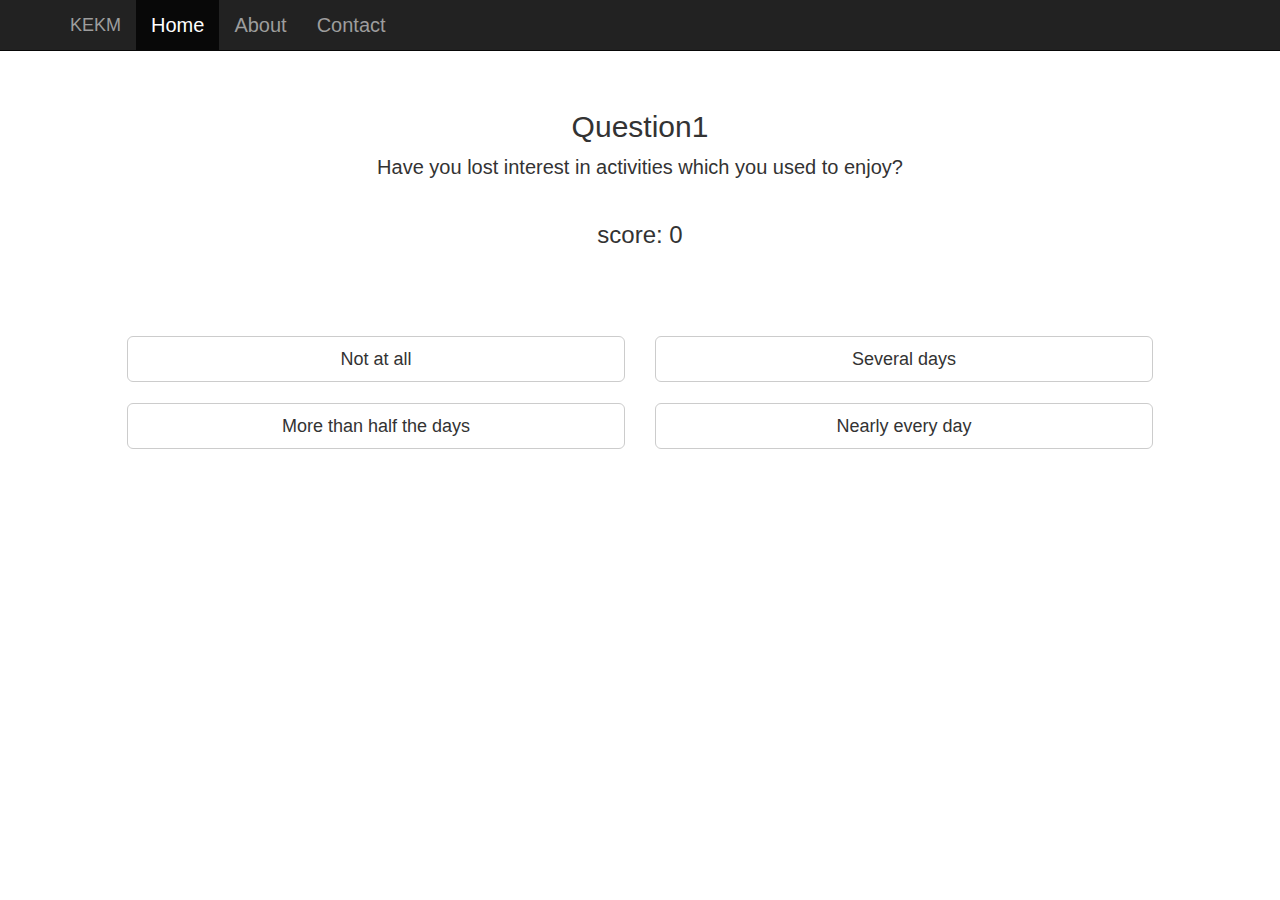
<file: index.html>
<html lang="en"><head>
    <meta charset="utf-8">
    <meta http-equiv="X-UA-Compatible" content="IE=edge">
    <meta name="viewport" content="width=device-width, initial-scale=1">

    <title>KEKM</title>

    <link href="bootstrap/css/bootstrap.min.css" rel="stylesheet">
    <link href="indexStyle.css" rel="stylesheet">
  </head>

  <body>

    <nav class="navbar navbar-inverse navbar-fixed-top">
      <div class="container">
        <div class="navbar-header">
          <button type="button" class="navbar-toggle collapsed" data-toggle="collapse" data-target="#navbar" aria-expanded="false" aria-controls="navbar">
            <span class="sr-only">Toggle navigation</span>
            <span class="icon-bar"></span>
            <span class="icon-bar"></span>
            <span class="icon-bar"></span>
          </button>
          <a class="navbar-brand" href="#">KEKM</a>
        </div>
        <div id="navbar" class="collapse navbar-collapse">
          <ul class="nav navbar-nav">
            <li class="active"><a href="#">Home</a></li>
            <li><a href="#about">About</a></li>
            <li><a href="#contact">Contact</a></li>
          </ul>
        </div>
      </div>
    </nav>

    <div class="container">

      <div id="question-area">
        <h2 id="question-head">Question1</h2>
        <p id="question"></p>
      </div>

      <h3 id="score">score: 0</h3>

      <div id ="answer-area" class="row">
        <div id="score0" class="col-md-6">
          <button type="button" class="btn btn-default btn-lg btn-block answer-button">Not at all</button>
        </div>
        <div id="score1" class="col-md-6">
          <button type="button" class="btn btn-default btn-lg btn-block answer-button">Several days</button>
        </div>
        <div id="score2" class="col-md-6">
          <button type="button" class="btn btn-default btn-lg btn-block answer-button">More than half the days</button>
        </div>
        <div id="score3" class="col-md-6">
          <button type="button" class="btn btn-default btn-lg btn-block answer-button">Nearly every day</button>
        </div>
      </div>

      <button type="button" id="back-button" class="btn btn-default btn-lg">
        <span class="glyphicon glyphicon-chevron-left" aria-hidden="true"></span> Back
      </button>
    </div><!-- /.container -->


    
    <!-- jQuery (necessary for Bootstrap's JavaScript plugins) -->
    <script src="https://ajax.googleapis.com/ajax/libs/jquery/1.11.3/jquery.min.js"></script>
    <!-- Include all compiled plugins (below), or include individual files as needed -->
    <script src="bootstrap/js/bootstrap.min.js"></script>
    <script src="indexScript.js"></script>

</body></html>
</file>
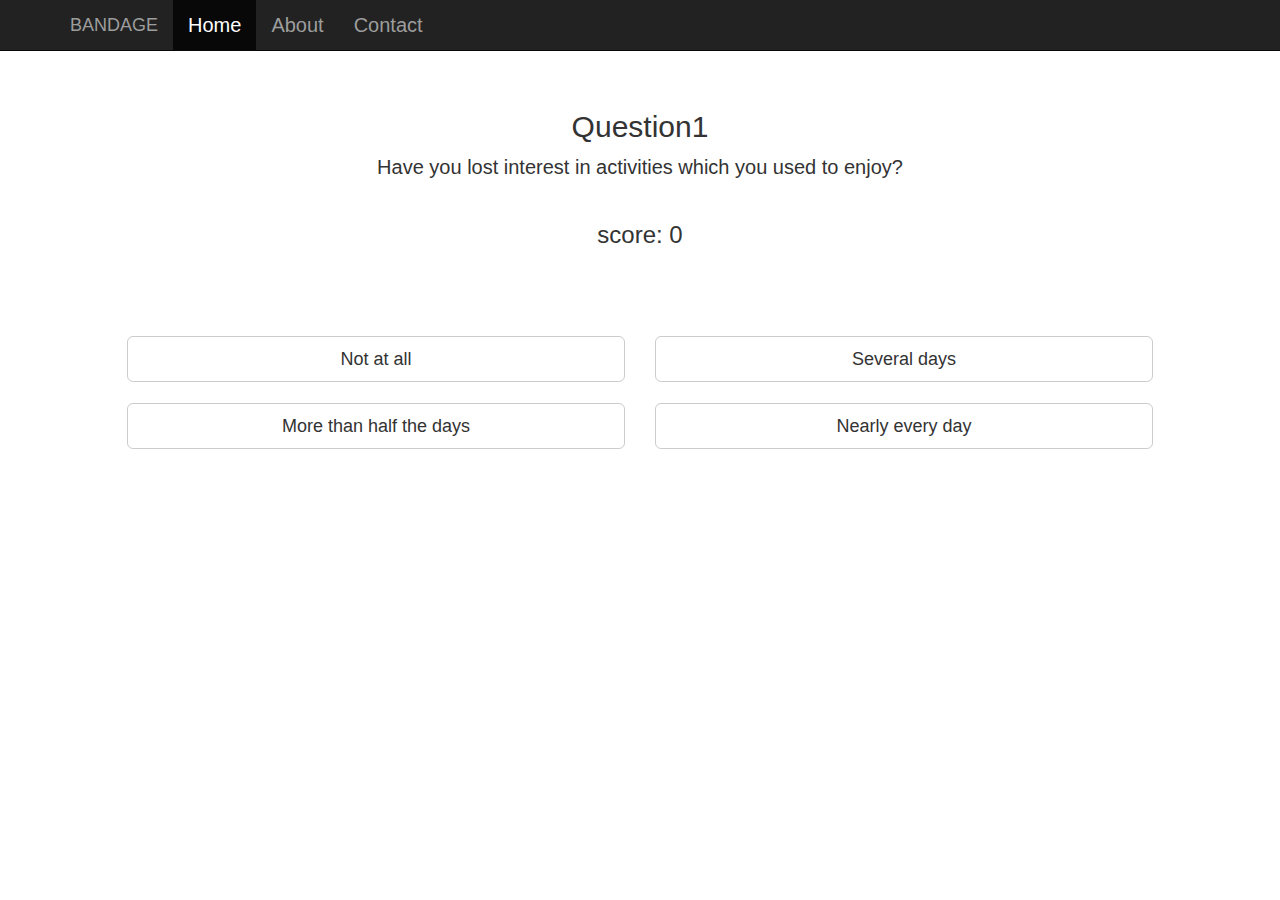
<file: question.html>
<html lang="en"><head>
    <meta charset="utf-8">
    <meta http-equiv="X-UA-Compatible" content="IE=edge">
    <meta name="viewport" content="width=device-width, initial-scale=1">

    <title>KEKM</title>

    <link href="bootstrap/css/bootstrap.min.css" rel="stylesheet">
    <link href="question.css" rel="stylesheet">
  </head>

  <body>

    <nav class="navbar navbar-inverse navbar-fixed-top">
      <div class="container">
        <div class="navbar-header">
          <button type="button" class="navbar-toggle collapsed" data-toggle="collapse" data-target="#navbar" aria-expanded="false" aria-controls="navbar">
            <span class="sr-only">Toggle navigation</span>
            <span class="icon-bar"></span>
            <span class="icon-bar"></span>
            <span class="icon-bar"></span>
          </button>
          <a class="navbar-brand" href="#">BANDAGE</a>
        </div>
        <div id="navbar" class="collapse navbar-collapse">
          <ul class="nav navbar-nav">
            <li class="active"><a href="#">Home</a></li>
            <li><a href="#about">About</a></li>
            <li><a href="#contact">Contact</a></li>
          </ul>
        </div>
      </div>
    </nav>

    <div class="container">

      <div id="question-area">
        <h2 id="question-head">Question1</h2>
        <p id="question"></p>
      </div>

      <h3 id="score">score: 0</h3>

      <div id ="answer-area" class="row">
        <div id="score0" class="col-md-6">
          <button type="button" class="btn btn-default btn-lg btn-block answer-button">Not at all</button>
        </div>
        <div id="score1" class="col-md-6">
          <button type="button" class="btn btn-default btn-lg btn-block answer-button">Several days</button>
        </div>
        <div id="score2" class="col-md-6">
          <button type="button" class="btn btn-default btn-lg btn-block answer-button">More than half the days</button>
        </div>
        <div id="score3" class="col-md-6">
          <button type="button" class="btn btn-default btn-lg btn-block answer-button">Nearly every day</button>
        </div>
      </div>

      <button type="button" id="back-button" class="btn btn-default btn-lg">
        <span class="glyphicon glyphicon-chevron-left" aria-hidden="true"></span> Back
      </button>
    </div><!-- /.container -->

    
    <!-- jQuery (necessary for Bootstrap's JavaScript plugins) -->
    <script src="https://ajax.googleapis.com/ajax/libs/jquery/1.11.3/jquery.min.js"></script>
    <!-- Include all compiled plugins (below), or include individual files as needed -->
    <script src="bootstrap/js/bootstrap.min.js"></script>
    <script src="question.js"></script>

</body></html>
</file>
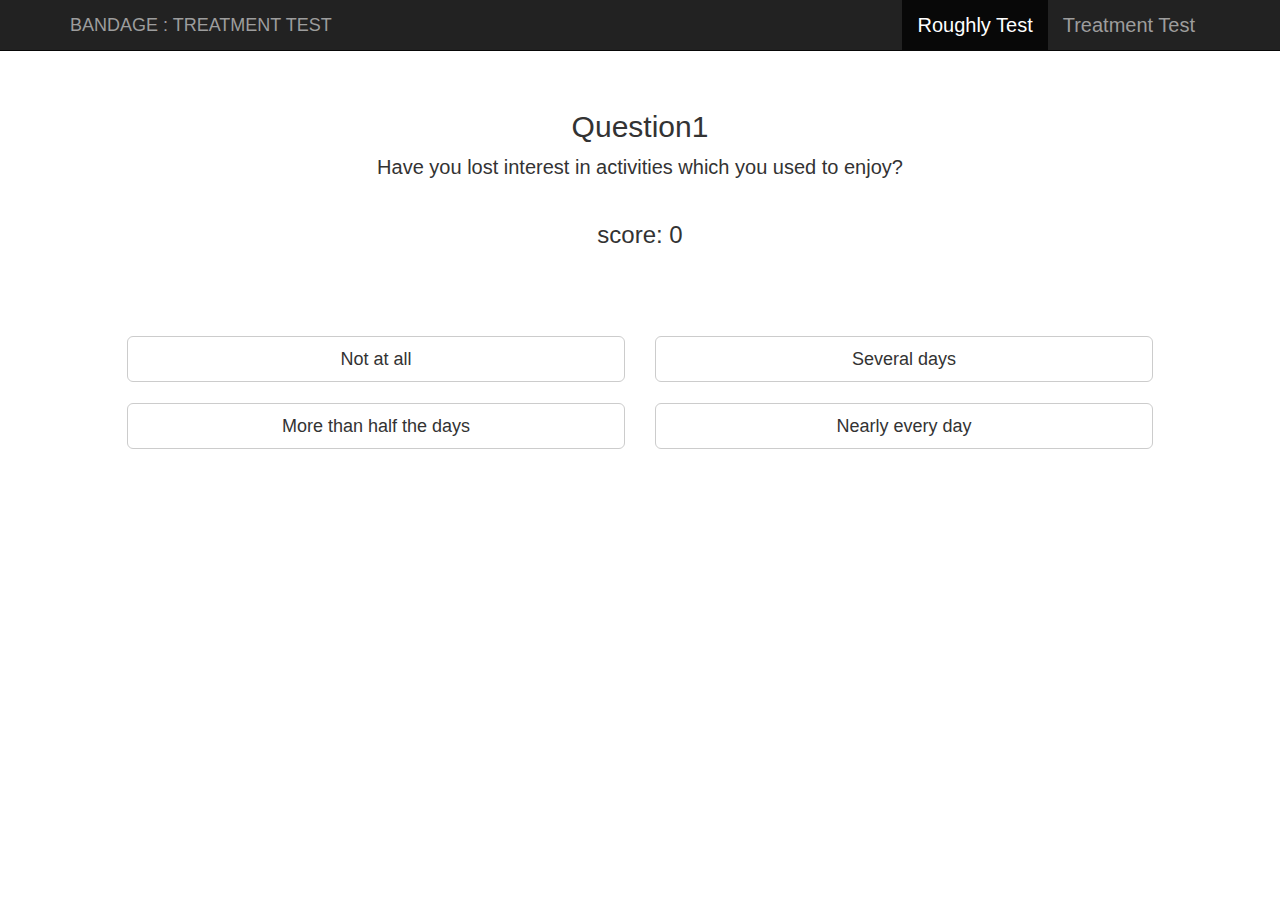
<file: ver.1/question.html>
<html lang="en"><head>
    <meta charset="utf-8">
    <meta http-equiv="X-UA-Compatible" content="IE=edge">
    <meta name="viewport" content="width=device-width, initial-scale=1">

    <title>KEKM</title>

    <link href="bootstrap/css/bootstrap.min.css" rel="stylesheet">
    <link href="question.css" rel="stylesheet">
  </head>

  <body>

    <nav class="navbar navbar-inverse navbar-fixed-top">
      <div class="container">
        <div class="navbar-header">
          <button type="button" class="navbar-toggle collapsed" data-toggle="collapse" data-target="#navbar" aria-expanded="false" aria-controls="navbar">
            <span class="sr-only">Toggle navigation</span>
            <span class="icon-bar"></span>
            <span class="icon-bar"></span>
            <span class="icon-bar"></span>
          </button>
          <a class="navbar-brand" href="#">BANDAGE : TREATMENT TEST</a>
        </div>
        <div id="navbar" class="collapse navbar-collapse">
          <ul id="navChoice" class="nav navbar-nav">
            <li class="active"><a href="javascript:window.location.reload(true)">Roughly Test</a></li>
            <li><a href="../ver.2/treatment_test.html">Treatment Test</a></li>
          </ul>
        </div>
      </div>
    </nav>

    <div class="container">

      <div id="question-area">
        <h2 id="question-head">Question1</h2>
        <p id="question"></p>
      </div>

      <h3 id="score">score: 0</h3>

      <div id ="answer-area" class="row">
        <div id="score0" class="col-md-6">
          <button type="button" class="btn btn-default btn-lg btn-block answer-button">Not at all</button>
        </div>
        <div id="score1" class="col-md-6">
          <button type="button" class="btn btn-default btn-lg btn-block answer-button">Several days</button>
        </div>
        <div id="score2" class="col-md-6">
          <button type="button" class="btn btn-default btn-lg btn-block answer-button">More than half the days</button>
        </div>
        <div id="score3" class="col-md-6">
          <button type="button" class="btn btn-default btn-lg btn-block answer-button">Nearly every day</button>
        </div>
      </div>

      <button type="button" id="back-button" class="btn btn-default btn-lg">
        <span class="glyphicon glyphicon-chevron-left" aria-hidden="true"></span> Back
      </button>
    </div><!-- /.container -->

    
    <!-- jQuery (necessary for Bootstrap's JavaScript plugins) -->
    <script src="https://ajax.googleapis.com/ajax/libs/jquery/1.11.3/jquery.min.js"></script>
    <!-- Include all compiled plugins (below), or include individual files as needed -->
    <script src="bootstrap/js/bootstrap.min.js"></script>
    <script src="question.js"></script>

</body></html>
</file>
<file: indexStyle.css>
body {
	/*position: absolute;*/
	padding-top: 50px;
	font-size: 20px;
	text-align: center;
}
#question-area {
	padding: 40px 15px;
	padding-bottom: 10px;
}
#answer-area{
	/*background-color: gray;*/
	padding: 5%;
}
#score0 {
	/*background-color: red;*/
	margin-top: 2%;
}
#score1 {
	/*background-color: blue;*/
	margin-top: 2%;
}
#score2 {
	/*background-color: blue;*/
	margin-top: 2%;
}
#score3 {
	/*background-color: blue;*/
	margin-top: 2%;
}
#back-button{
	margin-top: 3%;
}
</file>
<file: question.css>
body {
	/*position: absolute;*/
	padding-top: 50px;
	font-size: 20px;
	text-align: center;
	
}
#question-area {
	padding: 40px 15px;
	padding-bottom: 10px;
}
#answer-area{
	/*background-color: gray;*/
	padding: 5%;
}
#score0 {
	/*background-color: red;*/
	margin-top: 2%;
}
#score1 {
	/*background-color: blue;*/
	margin-top: 2%;
}
#score2 {
	/*background-color: blue;*/
	margin-top: 2%;
}
#score3 {
	/*background-color: blue;*/
	margin-top: 2%;
}
#back-button{
	margin-top: 3%;
}
</file>
<file: ver.1/question.css>
body {
	/*position: absolute;*/
	padding-top: 50px;
	font-size: 20px;
	text-align: center;
	
}
#question-area {
	padding: 40px 15px;
	padding-bottom: 10px;
}
#answer-area{
	/*background-color: gray;*/
	padding: 5%;
}
#score0 {
	/*background-color: red;*/
	margin-top: 2%;
}
#score1 {
	/*background-color: blue;*/
	margin-top: 2%;
}
#score2 {
	/*background-color: blue;*/
	margin-top: 2%;
}
#score3 {
	/*background-color: blue;*/
	margin-top: 2%;
}
#back-button{
	margin-top: 3%;
}
#navChoice {
	float: right;
	display: block;
}
</file>
